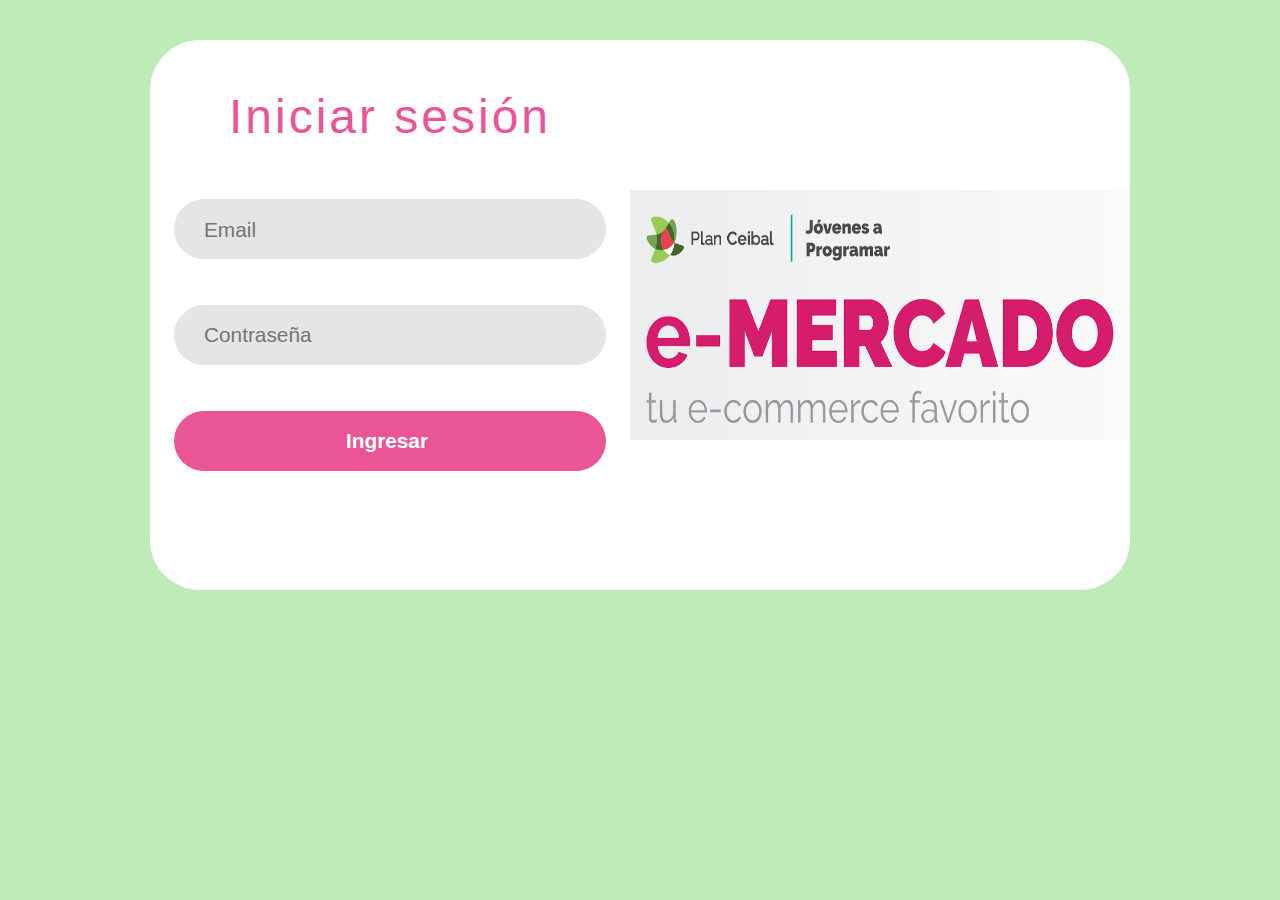
<file: index.html>
<!DOCTYPE html>
<!-- saved from url=(0049)https://getbootstrap.com/docs/4.3/examples/album/ -->
<html lang="en">

<head>
  <meta http-equiv="Content-Type" content="text/html; charset=UTF-8">
  <meta name="viewport" content="width=device-width, initial-scale=1, shrink-to-fit=no">
  <meta name="description" content="">
  <title>eMercado - Todo lo que busques está aquí</title>
  <script src="https://apis.google.com/js/platform.js" async defer></script>
  <meta name="google-signin-client_id"
    content="278112184448-ieeul0ucenuiql8f0tsbccmt6hgcsca6.apps.googleusercontent.com">

  <link rel="canonical" href="https://getbootstrap.com/docs/4.3/examples/album/">
  <link href="https://fonts.googleapis.com/css?family=Raleway:300,300i,400,400i,700,700i,900,900i" rel="stylesheet">

  <!-- Bootstrap core CSS -->
  <link href="css/bootstrap.min.css" rel="stylesheet">
  <link href="css/styles.css" rel="stylesheet">
  <link href="css/login.css" rel="stylesheet">
</head>

<body>
   <form action="home.html" id="formulario">
    <div id="pg">
      <div id="iniciar_sesion">
        <h1 >Iniciar sesión</h1>
        <div class="input">
          <input placeholder="Email" id="email" type="email" class='input_email' required>
        </div>

        <div class="input">
          <input placeholder="Contraseña" id="password" type="password" class='input_pass' required>
        </div>
        <input type="submit" value="Ingresar" id='input_submit' class='input_field'>
        <div class="g-signin2" data-onsuccess="onSignIn">
        </div>
      </div>
        <div id="imagen">
          <img src="img/login.png">
        </div>
    </div>
  </form>
  </div>
  </div>
  <script src="js/init.js"></script>
  <script src="js/login.js"></script>

</body>
</file>
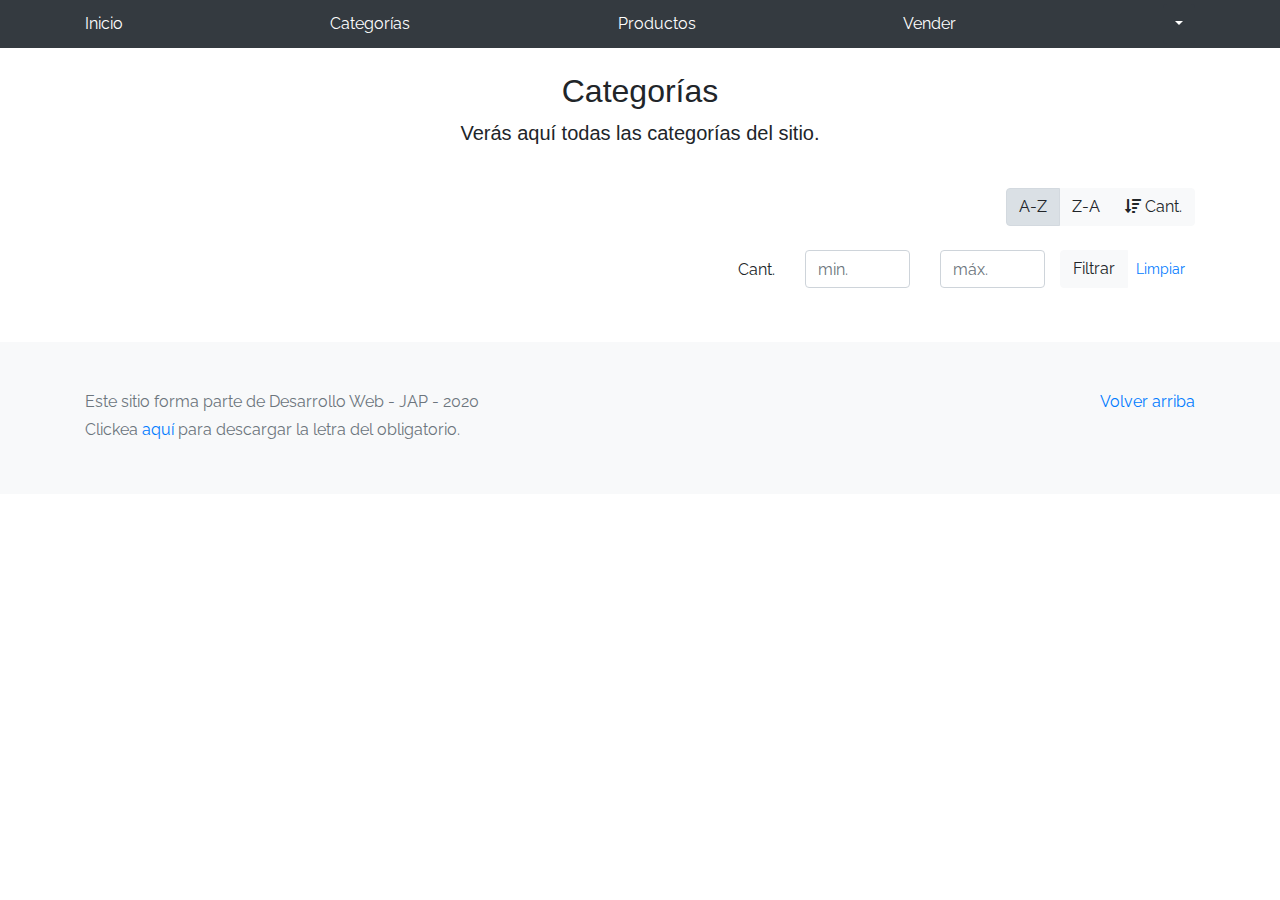
<file: categories.html>
<!DOCTYPE html>
<!-- saved from url=(0049)https://getbootstrap.com/docs/4.3/examples/album/ -->
<html lang="en">

<head>
  <meta http-equiv="Content-Type" content="text/html; charset=UTF-8">
  <meta name="viewport" content="width=device-width, initial-scale=1, shrink-to-fit=no">
  <meta name="description" content="">
  <title>eMercado - Todo lo que busques está aquí</title>

  <link rel="canonical" href="https://getbootstrap.com/docs/4.3/examples/album/">
  <link href="https://fonts.googleapis.com/css?family=Raleway:300,300i,400,400i,700,700i,900,900i" rel="stylesheet">
  <link href="css/font-awesome.min.css" rel="stylesheet">

  <link href="css/bootstrap.min.css" rel="stylesheet">
  <link href="css/styles.css" rel="stylesheet">
</head>

<body>
  <nav class="site-header sticky-top py-1 bg-dark">
    <div class="container d-flex flex-column flex-md-row justify-content-between">
      <a class="py-2 d-none d-md-inline-block" href="home.html">Inicio</a>
      <a class="py-2 d-none d-md-inline-block" href="categories.html">Categorías</a>
      <a class="py-2 d-none d-md-inline-block" href="products.html">Productos</a>
      <a class="py-2 d-none d-md-inline-block" href="sell.html">Vender</a>
      <div class="btn-group">
        <button type="button" class="btn btn-secondary dropdown-toggle" id="usernav" data-toggle="dropdown"
          aria-haspopup="true" aria-expanded="false"></button>
        <div class="dropdown-menu">
          <a class="dropdown-item" id="carrito" href="cart.html">Mi carrito</a>
          <a class="dropdown-item" id="perfil" href="my-profile.html">Mi perfil</a>
          <div class="dropdown-divider"></div>
          <a class="dropdown-item" id="close" href="index.html">Cerrar sesión</a>
        </div>
      </div>
    </div>

  </nav>
  <main role="main" class="pb-5">
    <div class="text-center p-4">
      <h2>Categorías</h2>
      <p class="lead">Verás aquí todas las categorías del sitio.</p>
    </div>
    <div class="container">
      <div class="row">
        <div class="col text-right">
          <div class="btn-group btn-group-toggle mb-4" data-toggle="buttons">
            <label class="btn btn-light active" id="sortAsc">
              <input type="radio" name="options" autocomplete="off" checked>A-Z
            </label>
            <label class="btn btn-light" id="sortDesc">
              <input type="radio" name="options" autocomplete="off">Z-A
            </label>
            <label class="btn btn-light" id="sortByCount">
              <input type="radio" name="options" autocomplete="off"><i class="fas fa-sort-amount-down mr-1"></i>Cant.
            </label>
          </div>
        </div>
      </div>
      <div class="row justify-content-end">
        <div class="col-md-6"></div>
        <div class="col-md-6 col-sm-12 mb-1 container">
          <div class="row container p-0 m-0">
            <div class="col">
              <p class="font-weight-normal text-right my-2">Cant.</p>
            </div>
            <div class="col">
              <input class="form-control" type="number" placeholder="min." id="rangeFilterCountMin">
            </div>
            <div class="col">
              <input class="form-control" type="number" placeholder="máx." id="rangeFilterCountMax">
            </div>
            <div class="col-3 p-0">
              <div class="btn-group" role="group">
                <button class="btn btn-light btn-block" id="rangeFilterCount">Filtrar</button>
                <button class="btn btn-link btn-sm" id="clearRangeFilter">Limpiar</button>
              </div>
            </div>
          </div>
        </div>
      </div>
      <div class="row">
        <div class="list-group" id="cat-list-container">
        </div>
      </div>
    </div>
  </main>
  <footer class="text-muted bg-light">
    <div class="container">
      <p class="float-right">
        <a href="#">Volver arriba</a>
      </p>
      <p>Este sitio forma parte de Desarrollo Web - JAP - 2020</p>
      <p>Clickea <a target="_blank" href="Letra.pdf">aquí</a> para descargar la letra del obligatorio.</p>
    </div>
  </footer>
  <div id="spinner-wrapper">
    <div class="lds-ring">
      <div></div>
      <div></div>
      <div></div>
      <div></div>
    </div>
  </div>
  <script src="js/jquery-3.4.1.min.js"></script>
  <script src="js/bootstrap.bundle.min.js"></script>
  <script src="js/init.js"></script>
  <script src="js/categories.js"></script>
  <script src="js/nav.js"></script>
</body>

</html>
</file>
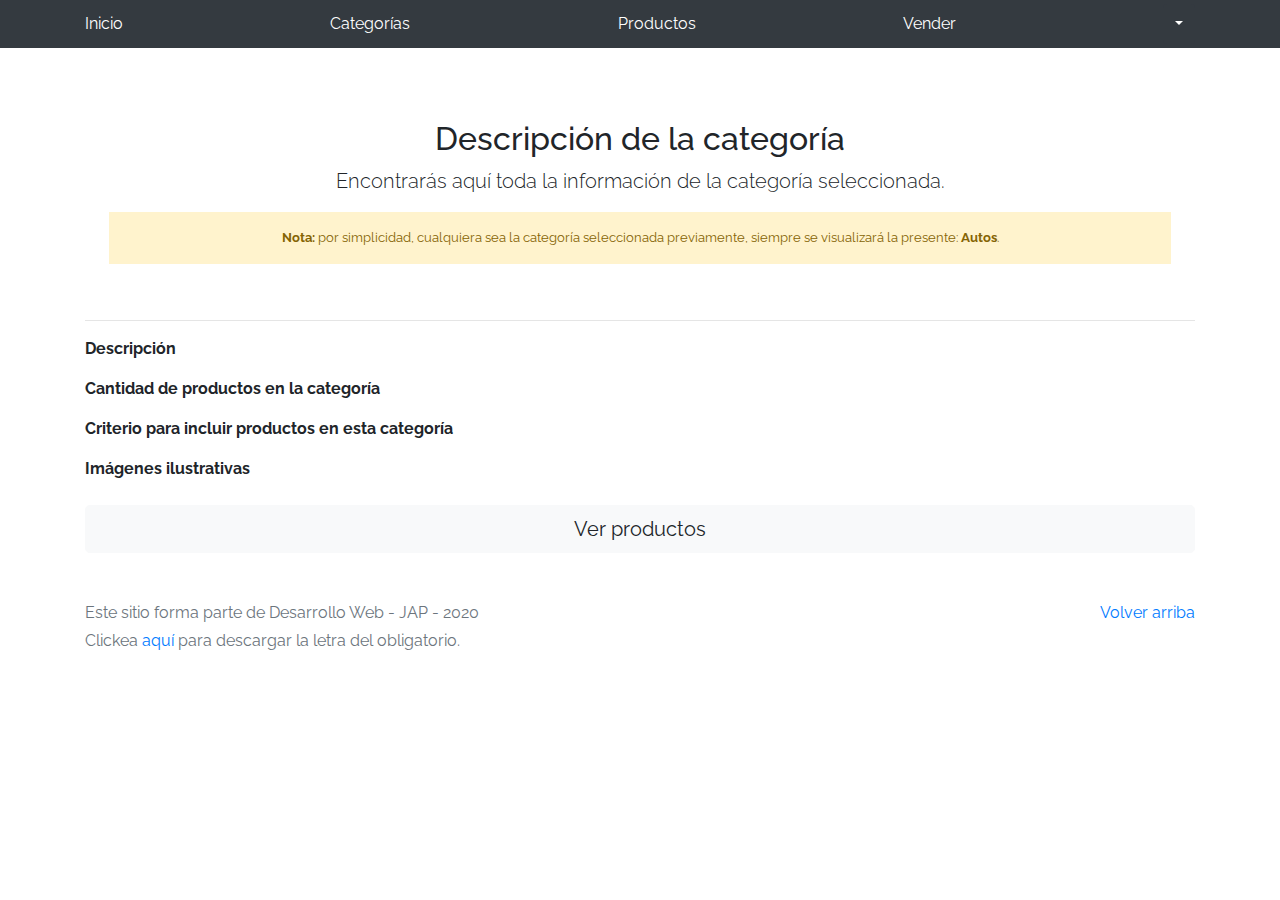
<file: category-info.html>
<!DOCTYPE html>
<!-- saved from url=(0049)https://getbootstrap.com/docs/4.3/examples/album/ -->
<html lang="en">

<head>
  <meta http-equiv="Content-Type" content="text/html; charset=UTF-8">
  <meta name="viewport" content="width=device-width, initial-scale=1, shrink-to-fit=no">
  <meta name="description" content="">
  <title>eMercado - Todo lo que busques está aquí</title>

  <link rel="canonical" href="https://getbootstrap.com/docs/4.3/examples/album/">
  <link href="https://fonts.googleapis.com/css?family=Raleway:300,300i,400,400i,700,700i,900,900i" rel="stylesheet">
  <!-- Bootstrap core CSS -->
  <link href="css/bootstrap.min.css" rel="stylesheet">
  <link href="css/styles.css" rel="stylesheet">
</head>

<body>
  <nav class="site-header sticky-top py-1 bg-dark">
    <div class="container d-flex flex-column flex-md-row justify-content-between">
      <a class="py-2 d-none d-md-inline-block" href="home.html">Inicio</a>
      <a class="py-2 d-none d-md-inline-block" href="categories.html">Categorías</a>
      <a class="py-2 d-none d-md-inline-block" href="products.html">Productos</a>
      <a class="py-2 d-none d-md-inline-block" href="sell.html">Vender</a>


      <div class="btn-group">
        <button type="button" class="btn btn-secondary dropdown-toggle" id="usernav" data-toggle="dropdown"
          aria-haspopup="true" aria-expanded="false"></button>
        <div class="dropdown-menu">
          <a class="dropdown-item" id="carrito" href="cart.html">Mi carrito</a>
          <a class="dropdown-item" id="perfil" href="my-profile.html">Mi perfil</a>
          <div class="dropdown-divider"></div>
          <a class="dropdown-item" id="close" href="index.html">Cerrar sesión</a>
        </div>
      </div>

    </div>

  </nav>
  <main role="main">
    <div class="container mt-5">
      <div class="text-center p-4">
        <h2>Descripción de la categoría</h2>
        <p class="lead">Encontrarás aquí toda la información de la categoría seleccionada.</p>
        <p class="small alert-warning py-3"><strong>Nota: </strong>por simplicidad, cualquiera sea la categoría
          seleccionada previamente, siempre se visualizará la presente: <strong>Autos</strong>.</p>
      </div>
      <h3 id="categoryName"></h3>
      <hr class="my-3">
      <dl>
        <dt>Descripción</dt>
        <dd>
          <p id="categoryDescription"></p>
        </dd>

        <dt>Cantidad de productos en la categoría</dt>
        <dd>
          <p id="productCount"></p>
        </dd>

        <dt>Criterio para incluir productos en esta categoría</dt>
        <dd>
          <p id="productCriteria"></p>
        </dd>

        <dt>Imágenes ilustrativas</dt>
        <dd>
          <div class="row text-center text-lg-left pt-2" id="productImagesGallery">
          </div>
        </dd>
      </dl>
      <a type="button" class="btn btn-light btn-lg btn-block" href="products.html">Ver productos</a>
    </div>
  </main>
  <footer class="text-muted">
    <div class="container">
      <p class="float-right">
        <a href="#">Volver arriba</a>
      </p>
      <p>Este sitio forma parte de Desarrollo Web - JAP - 2020</p>
      <p>Clickea <a target="_blank" href="Letra.pdf">aquí</a> para descargar la letra del obligatorio.</p>
    </div>
  </footer>
  <div id="spinner-wrapper">
    <div class="lds-ring">
      <div></div>
      <div></div>
      <div></div>
      <div></div>
    </div>
  </div>
  <script src="js/jquery-3.4.1.min.js"></script>
  <script src="js/bootstrap.bundle.min.js"></script>
  <script src="js/init.js"></script>
  <script src="js/category-info.js"></script>
  <script src="js/nav.js"></script>
</body>

</html>
</file>
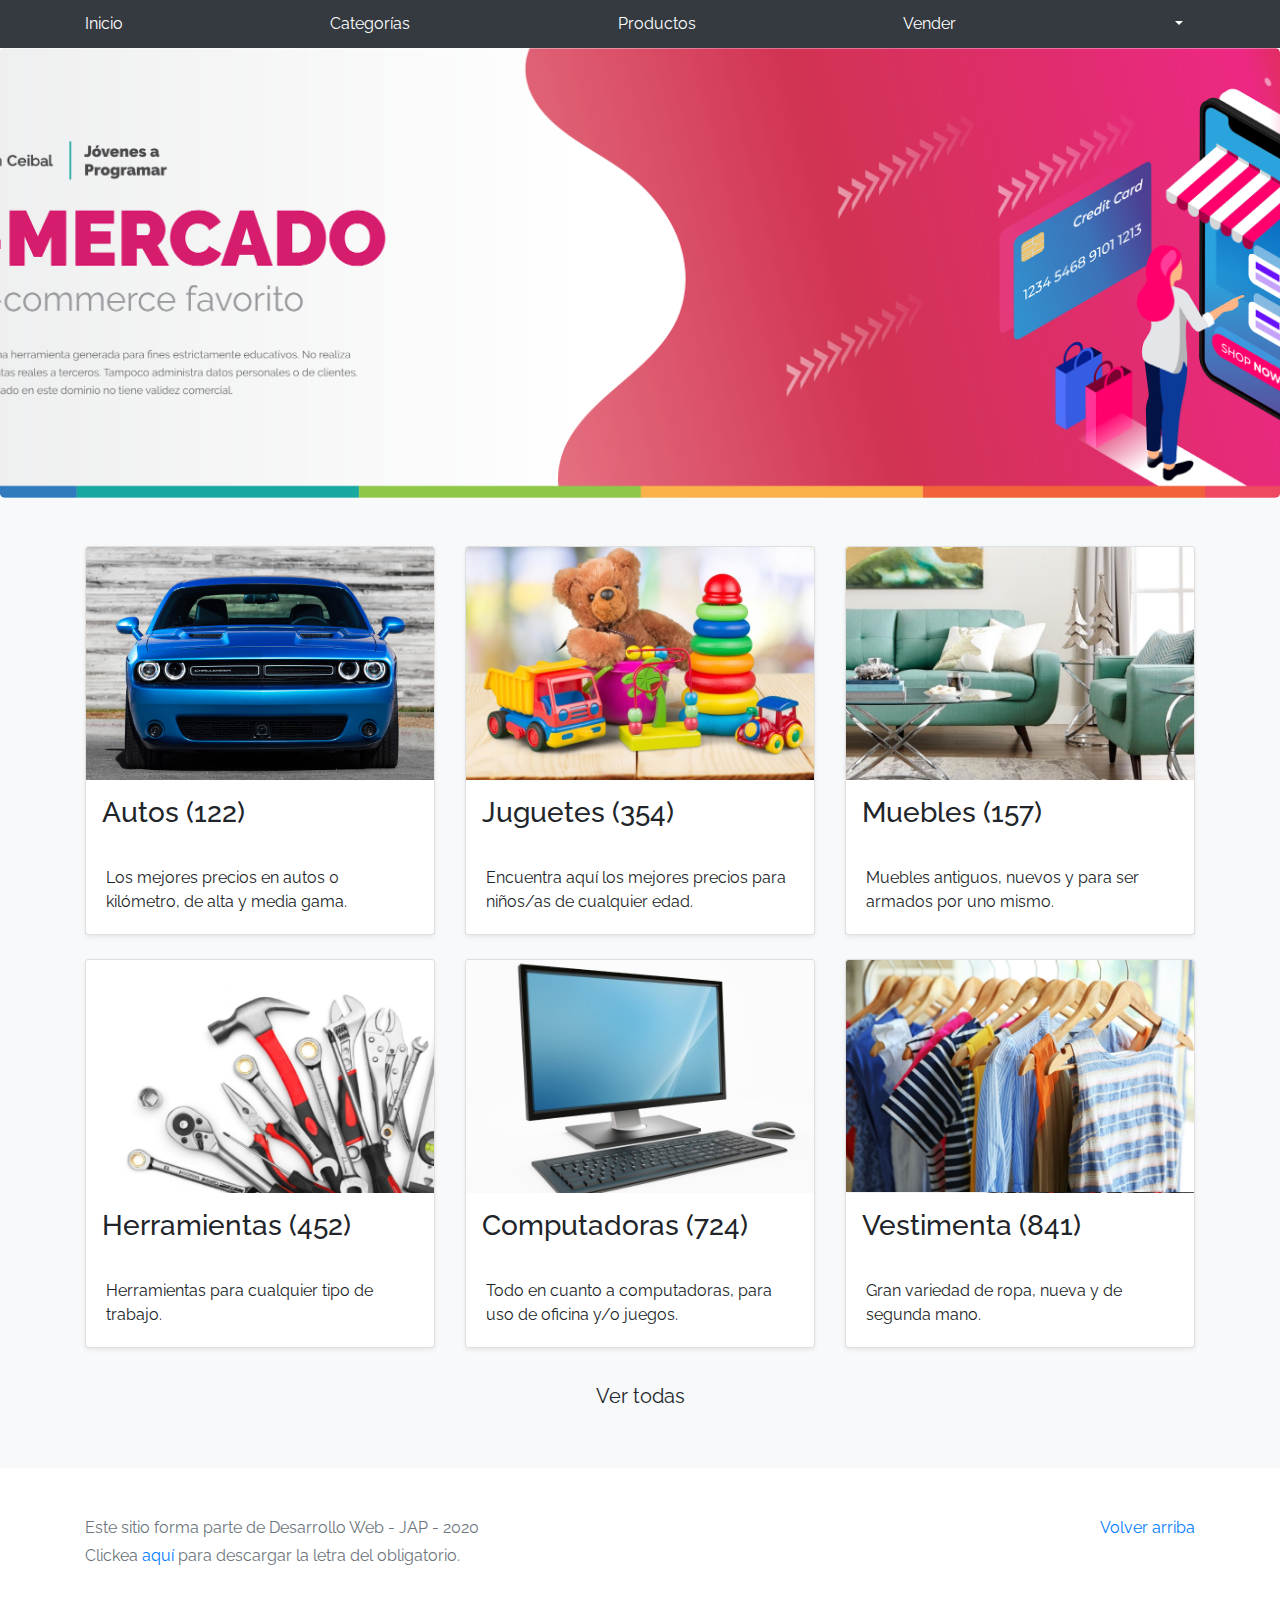
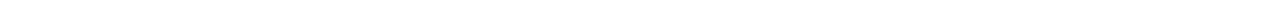
<file: home.html>
<!DOCTYPE html>
<!-- saved from url=(0049)https://getbootstrap.com/docs/4.3/examples/album/ -->
<html lang="en">

<head>
  <meta http-equiv="Content-Type" content="text/html; charset=UTF-8">
  <meta name="viewport" content="width=device-width, initial-scale=1, shrink-to-fit=no">
  <meta name="description" content="">
  <title>eMercado - Todo lo que busques está aquí</title>

  <link rel="canonical" href="https://getbootstrap.com/docs/4.3/examples/album/">
  <link href="https://fonts.googleapis.com/css?family=Raleway:300,300i,400,400i,700,700i,900,900i" rel="stylesheet">
  <link rel="stylesheet" href="https://cdnjs.cloudflare.com/ajax/libs/font-awesome/4.7.0/css/font-awesome.min.css">
  <!-- Bootstrap core CSS -->
  <link href="css/bootstrap.min.css" rel="stylesheet">
  <link href="css/styles.css" rel="stylesheet">
</head>


<body>
  <nav class="site-header sticky-top py-1 bg-dark">
    <div class="container d-flex flex-column flex-md-row justify-content-between">
      <a class="py-2 d-none d-md-inline-block" href="home.html">Inicio</a>
      <a class="py-2 d-none d-md-inline-block" href="categories.html">Categorías</a>
      <a class="py-2 d-none d-md-inline-block" href="products.html">Productos</a>
      <a class="py-2 d-none d-md-inline-block" href="sell.html">Vender</a>
      <div class="btn-group">
        <button type="button" class="btn btn-secondary dropdown-toggle" id="usernav" data-toggle="dropdown"
          aria-haspopup="true" aria-expanded="false"></button>
        <div class="dropdown-menu">
          <a class="dropdown-item" id="carrito" href="cart.html">Mi carrito</a>
          <a class="dropdown-item" id="perfil" href="my-profile.html">Mi perfil</a>
          <div class="dropdown-divider"></div>
          <a class="dropdown-item" id="close" href="index.html">Cerrar sesión</a>
        </div>
      </div>
    </div>
  </nav>



  <main role="main">
    <section class="jumbotron text-center">
      <div class="m-5">
        <h1></h1>
      </div>
    </section>
    <div class="album py-5 bg-light">
      <div class="container">
        <div class="row">
          <div class="col-md-4">
            <a href="categories.html" class="card mb-4 shadow-sm custom-card">
              <img class="bd-placeholder-img card-img-top" src="img/cat1.jpg">
              <h3 class="m-3">Autos (122)</h3>
              <div class="card-body">
                <p class="card-text">Los mejores precios en autos 0 kilómetro, de alta y media gama.</p>
              </div>
            </a>
          </div>
          <div class="col-md-4">
            <a href="categories.html" class="card mb-4 shadow-sm custom-card">
              <img class="bd-placeholder-img card-img-top" src="img/cat2.jpg">
              <h3 class="m-3">Juguetes (354)</h3>
              <div class="card-body">
                <p class="card-text">Encuentra aquí los mejores precios para niños/as de cualquier edad.</p>
              </div>
            </a>
          </div>
          <div class="col-md-4">
            <a href="categories.html" class="card mb-4 shadow-sm custom-card">
              <img class="bd-placeholder-img card-img-top" src="img/cat3.jpg">
              <h3 class="m-3">Muebles (157)</h3>
              <div class="card-body">
                <p class="card-text">Muebles antiguos, nuevos y para ser armados por uno mismo.</p>
              </div>
            </a>
          </div>
          <div class="col-md-4">
            <a href="categories.html" class="card mb-4 shadow-sm custom-card">
              <img class="bd-placeholder-img card-img-top" src="img/cat4.jpg">
              <h3 class="m-3">Herramientas (452)</h3>
              <div class="card-body">
                <p class="card-text">Herramientas para cualquier tipo de trabajo.</p>
              </div>
            </a>
          </div>
          <div class="col-md-4">
            <a href="categories.html" class="card mb-4 shadow-sm custom-card">
              <img class="bd-placeholder-img card-img-top" src="img/cat5.jpg">
              <h3 class="m-3">Computadoras (724)</h3>
              <div class="card-body">
                <p class="card-text">Todo en cuanto a computadoras, para uso de oficina y/o juegos.</p>
              </div>
            </a>
          </div>
          <div class="col-md-4">
            <a href="categories.html" class="card mb-4 shadow-sm custom-card">
              <img class="bd-placeholder-img card-img-top" src="img/cat6.jpg">
              <h3 class="m-3">Vestimenta (841)</h3>
              <div class="card-body">
                <p class="card-text">Gran variedad de ropa, nueva y de segunda mano.</p>
              </div>
            </a>
          </div>
        </div>
        <div class="row">
          <a type="button" class="btn btn-light btn-lg btn-block" href="categories.html">Ver todas</a>
        </div>
      </div>
    </div>
  </main>
  <footer class="text-muted">
    <div class="container">
      <p class="float-right">
        <a href="#">Volver arriba</a>
      </p>
      <p>Este sitio forma parte de Desarrollo Web - JAP - 2020</p>
      <p>Clickea <a target="_blank" href="Letra.pdf">aquí</a> para descargar la letra del obligatorio.</p>
    </div>
  </footer>
  <script src="js/nav.js"></script>
  <script src="js/jquery-3.4.1.min.js"></script>
  <script src="js/bootstrap.bundle.min.js"></script>
  <script src="js/init.js"></script>
</body>

</html>
</file>
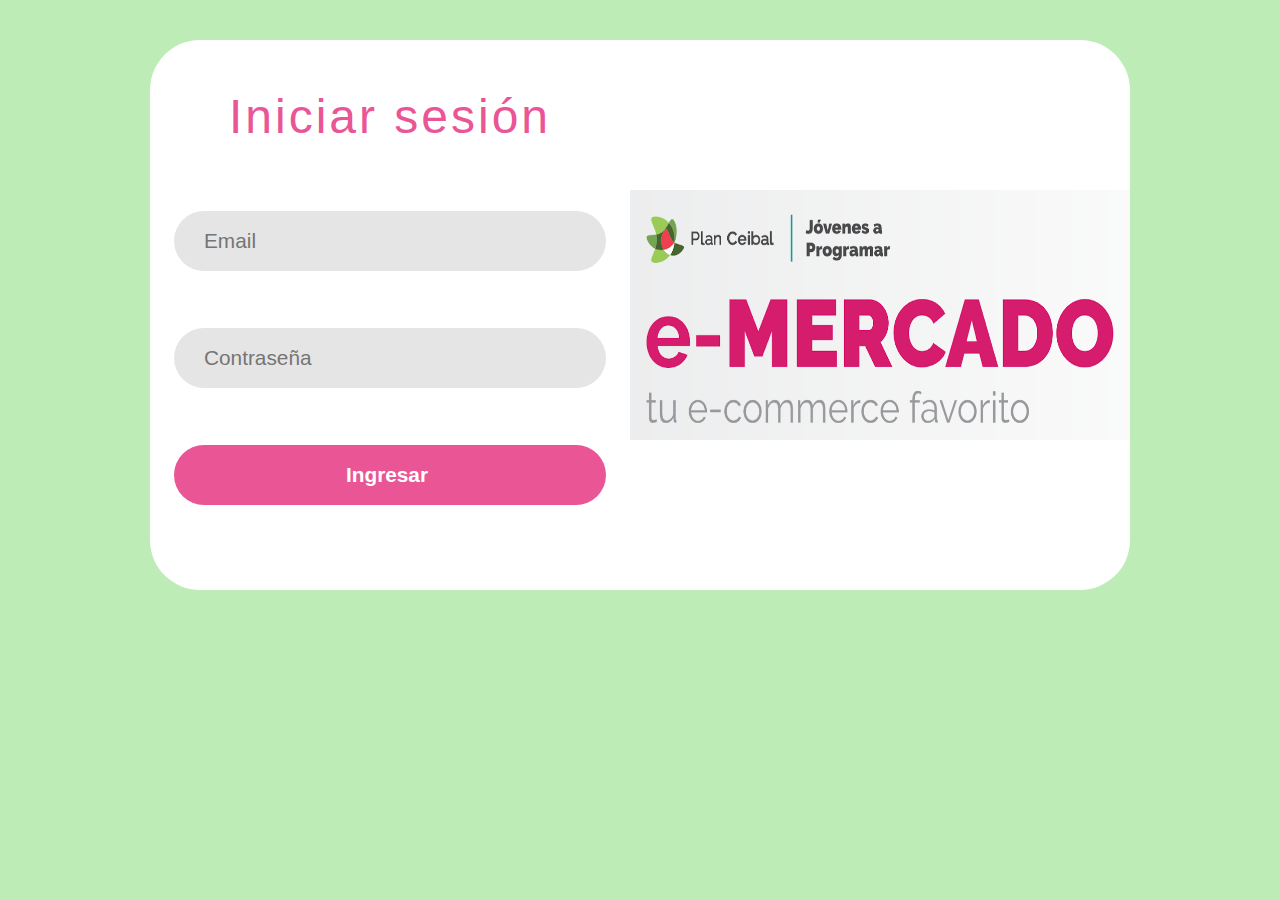
<file: login.html>
<!DOCTYPE html>
<!-- saved from url=(0049)https://getbootstrap.com/docs/4.3/examples/album/ -->
<html lang="en">

<head>
  <meta http-equiv="Content-Type" content="text/html; charset=UTF-8">
  <meta name="viewport" content="width=device-width, initial-scale=1, shrink-to-fit=no">
  <meta name="description" content="">
  <title>eMercado - Todo lo que busques está aquí</title>

  <link rel="canonical" href="https://getbootstrap.com/docs/4.3/examples/album/">
  <link href="https://fonts.googleapis.com/css?family=Raleway:300,300i,400,400i,700,700i,900,900i" rel="stylesheet">
  
  <!-- Bootstrap core CSS -->
  <link href="css/bootstrap.min.css" rel="stylesheet">
  <link href="css/styles.css" rel="stylesheet">
  <link href="css/login.css" rel="stylesheet">
</head>

<body>
  <form action="home.html" id="formulario">
  <div id="pg">
    <div id="iniciar_sesion">
     <h1>Iniciar sesión</h1>
    <div class="input">
       <input placeholder="Email" id="email" type="email" class='input_email' required>
    </div>

    <div class="input">
      <input placeholder="Contraseña" id="password" type="password" class='input_pass' required>
    </div> 
       <input type="submit" value="Ingresar" id='input_submit' class='input_field'>

      </form>
  </div>
  <div id="imagen">
    <img src="img/login.png">
  </div>
</div>
<script src="js/init.js"></script>
<script src="js/login.js"></script>
  
</body>
</html>
</file>
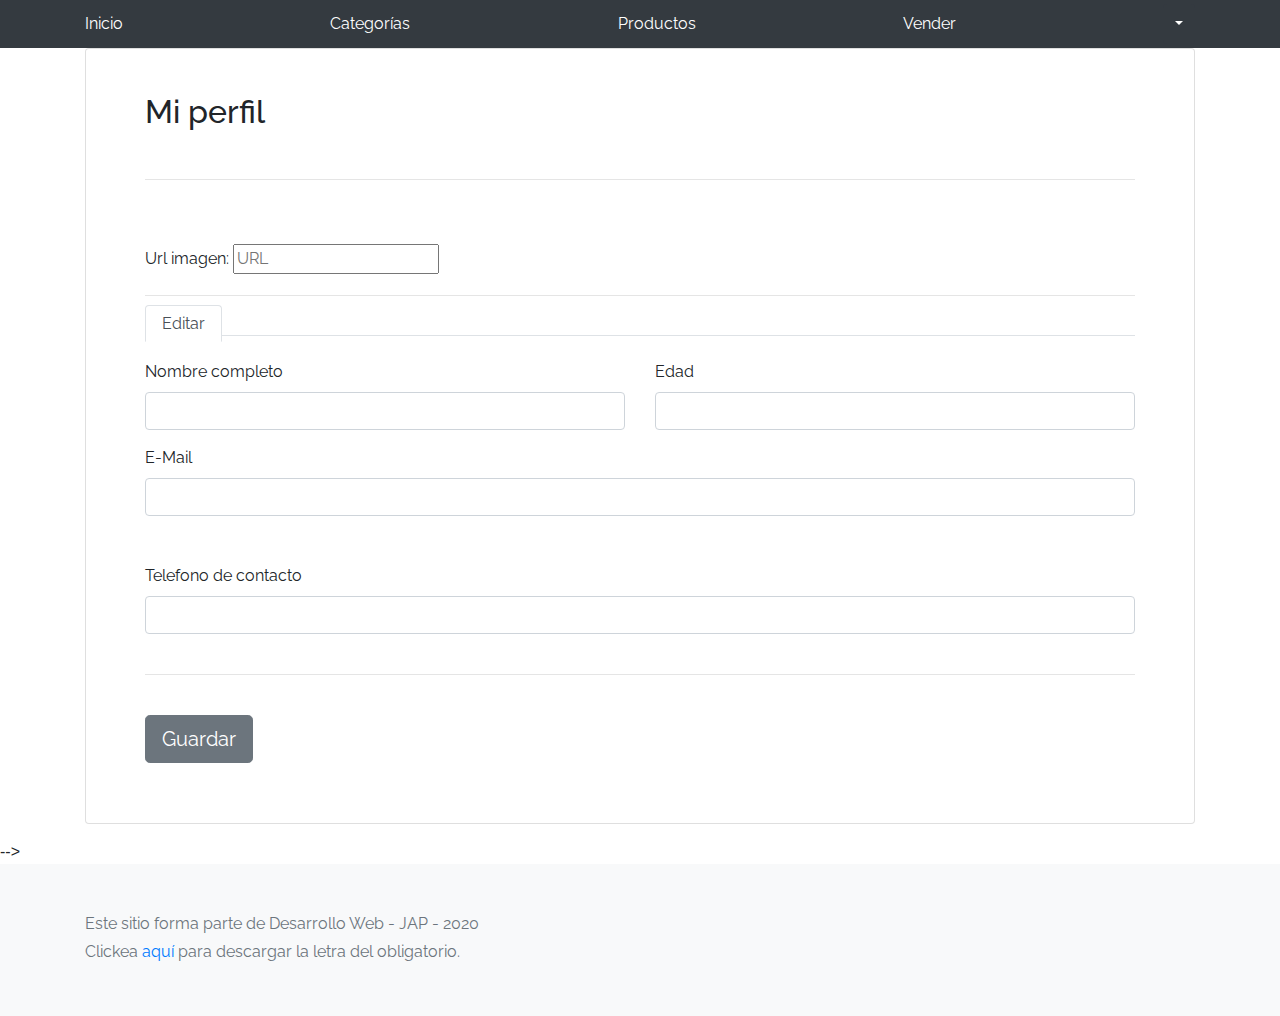
<file: my-profile.html>
<!DOCTYPE html>
<!-- saved from url=(0049)https://getbootstrap.com/docs/4.3/examples/album/ -->
<html lang="en">

<head>
  <meta http-equiv="Content-Type" content="text/html; charset=UTF-8">

  <meta name="viewport" content="width=device-width, initial-scale=1, shrink-to-fit=no">
  <meta name="description" content="">
  <title>eMercado - Todo lo que busques está aquí</title>

  <link rel="canonical" href="https://getbootstrap.com/docs/4.3/examples/album/">
  <link href="https://fonts.googleapis.com/css?family=Raleway:300,300i,400,400i,700,700i,900,900i" rel="stylesheet">
  <style>
    .bd-placeholder-img {
      font-size: 1.125rem;
      text-anchor: middle;
      -webkit-user-select: none;
      -moz-user-select: none;
      -ms-user-select: none;
      user-select: none;
    }

    @media (min-width: 768px) {
      .bd-placeholder-img-lg {
        font-size: 3.5rem;
      }


    }
  </style>
  <link href="css/bootstrap.min.css" rel="stylesheet">
  <link href="css/styles.css" rel="stylesheet">
  <link href="css/dropzone.css" rel="stylesheet">
</head>

<body>
  <nav class="site-header sticky-top py-1 bg-dark">
    <div class="container d-flex flex-column flex-md-row justify-content-between">
      <a class="py-2 d-none d-md-inline-block" href="home.html">Inicio</a>
      <a class="py-2 d-none d-md-inline-block" href="categories.html">Categorías</a>
      <a class="py-2 d-none d-md-inline-block" href="products.html">Productos</a>
      <a class="py-2 d-none d-md-inline-block" href="sell.html">Vender</a>


      <div class="btn-group">
        <button type="button" class="btn btn-secondary dropdown-toggle" id="usernav" data-toggle="dropdown"
          aria-haspopup="true" aria-expanded="false"></button>
        <div class="dropdown-menu">
          <a class="dropdown-item" id="carrito" href="cart.html">Mi carrito</a>
          <a class="dropdown-item" id="perfil" href="my-profile.html">Mi perfil</a>
          <div class="dropdown-divider"></div>
          <a class="dropdown-item" id="close" href="index.html">Cerrar sesión</a>
        </div>
      </div>
    </div>
  </nav>

  <div class="container">
    <div class="row flex-lg-nowrap">
      <div class="col">
        <div class="row">
          <div class="col mb-3">
            <div class="card">
              <div class="card-body">
                <div class="container" id="userData">
                  <div class="p-4">
                    <h2>Mi perfil</h2>
                    <br>
                    <hr>
                      <div>
                        <img id="imagen"  width="300px" alt="">
                        <br>
                        <br>
                      </div>
                    <div>
                      <div>
                        <div>
                          <label for="urlImg">Url imagen:</label>
                          <input type="text" id="imgUrl" placeholder="URL" value="">
                        </div>
                      </div>
                      <hr>
                      <ul class="nav nav-tabs">
                        <li class="nav-item"><a href="" class="active nav-link"><i class="fa fa-pencil"
                              aria-hidden="true"></i>
                            Editar</a></li>
                      </ul>
                      </br>
                      <div class="row">
                        <div class="col">
                          <div class="form-group">
                            <label for="nombre">Nombre completo</label>
                            <input type="text" class="form-control" id="nombre" value="">
                          </div>
                        </div>
                        <div class="col">
                          <div class="form-group">
                            <label for="numero">Edad</label>
                            <input type="text"  class="form-control" id="numero"  value="">

                          </div>
                        </div>
                      </div>
                      <div class="row">
                        <div class="col">
                          <label for="email">E-Mail</label>
                          <input type="email" class="form-control" id="email"  value="" size="4">
                        </div>
                      </div>
                      <br>
                      <br>
                      <div class="row">
                        <div class="col">
                              <label for="telefono">Telefono de contacto</label>
                              <input type="text" class="form-control" id="telefono" value="" >
                        </div>
                      </div><br>
                      <hr><br>
                      <button class="btn btn-secondary btn-lg ,float-right" id="guardar">Guardar</button>
                      <p id="guardado"></p>
                      </div>
                  </div>
                </div>
              </div>
            </div>
          </div>
        </div>
      </div>
    </div>
  </div>-->



 




  <footer class="text-muted bg-light">
    <div class="container">
      <p>Este sitio forma parte de Desarrollo Web - JAP - 2020</p>
      <p>Clickea <a target="_blank" href="Letra.pdf">aquí</a> para descargar la letra del obligatorio.</p>
    </div>
  </footer>
  <div class="alert fade alert-success" role="alert" id="alertResult">
    <span id="resultSpan"></span>
    <button type="button" class="close" data-dismiss="alert" aria-label="Close">
      <span aria-hidden="true">&times;</span>
    </button>
  </div>
  <div id="spinner-wrapper">
    <div class="lds-ring">
      <div></div>
      <div></div>
      <div></div>
      <div></div>
    </div>
  </div>
  <script src="js/jquery-3.4.1.min.js"></script>
  <script src="js/bootstrap.bundle.min.js"></script>
  <script src="js/dropzone.js"></script>
  <script src="js/init.js"></script>
  <script src="js/my-profile.js"></script>
</body>

</html>
</file>
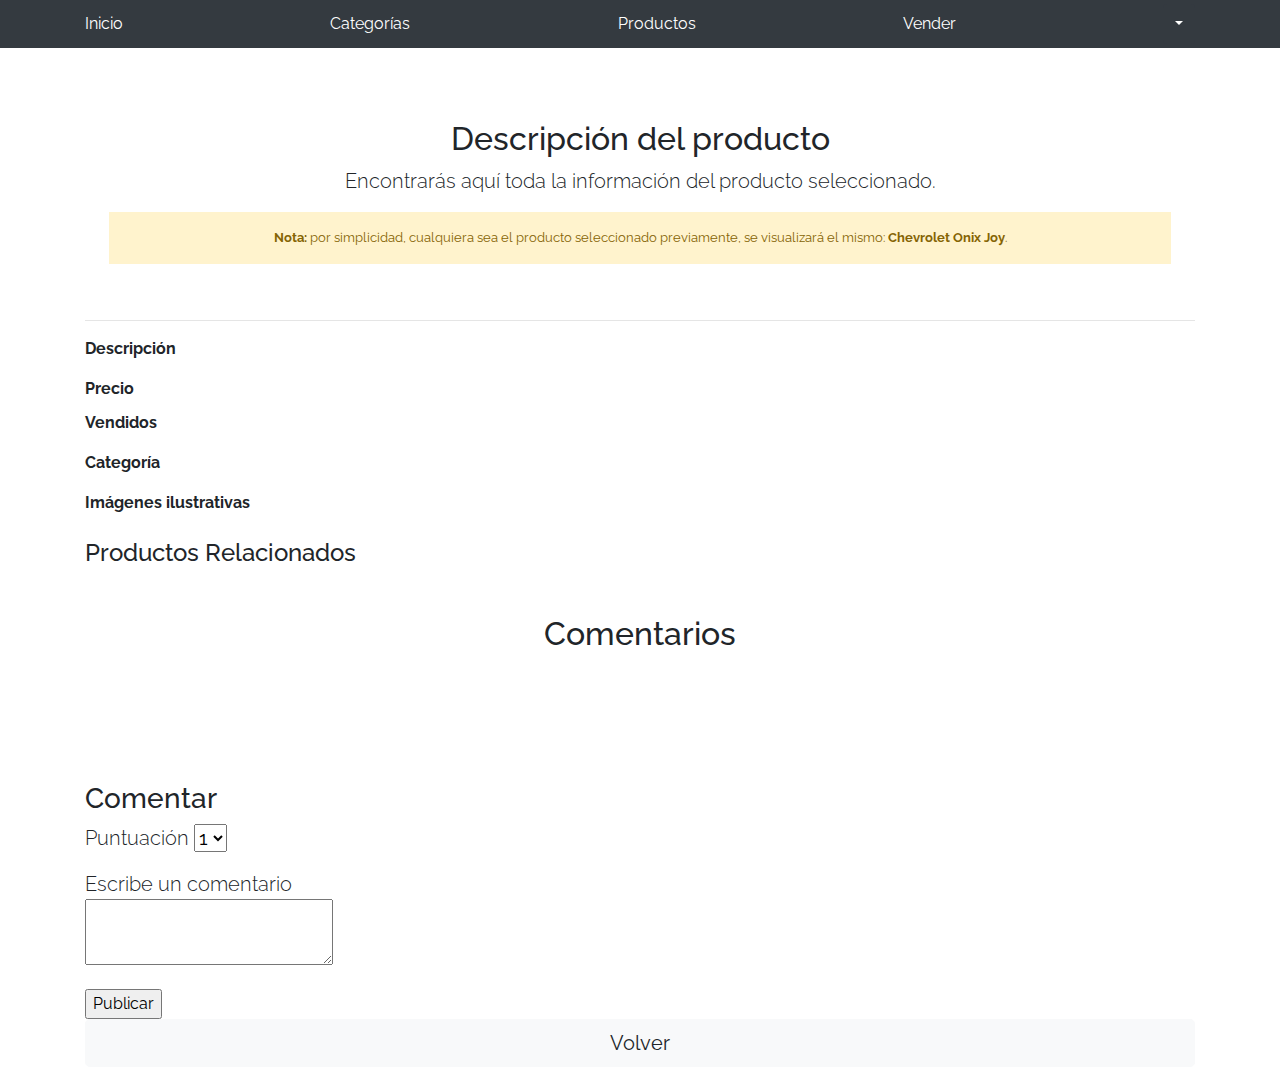
<file: product-info.html>
<!DOCTYPE html>
<!-- saved from url=(0049)https://getbootstrap.com/docs/4.3/examples/album/ -->
<html lang="en">

<head>
  <meta http-equiv="Content-Type" content="text/html; charset=UTF-8">
  <meta name="viewport" content="width=device-width, initial-scale=1, shrink-to-fit=no">
  <meta name="description" content="">
  <title>eMercado - Todo lo que busques está aquí</title>

  <link rel="canonical" href="https://getbootstrap.com/docs/4.3/examples/album/">
  <link href="https://fonts.googleapis.com/css?family=Raleway:300,300i,400,400i,700,700i,900,900i" rel="stylesheet">
  <link href="css/font-awesome.min.css" rel="stylesheet">
  <link href="css/bootstrap.min.css" rel="stylesheet">
  <link href="css/styles.css" rel="stylesheet">
  <link href="css/styles.css" rel="stylesheet">




</head>

<body>
  <nav class="site-header sticky-top py-1 bg-dark">
    <div class="container d-flex flex-column flex-md-row justify-content-between">
      <a class="py-2 d-none d-md-inline-block" href="home.html">Inicio</a>
      <a class="py-2 d-none d-md-inline-block" href="categories.html">Categorías</a>
      <a class="py-2 d-none d-md-inline-block" href="products.html">Productos</a>
      <a class="py-2 d-none d-md-inline-block" href="sell.html">Vender</a>
      <div class="btn-group">
        <button type="button" class="btn btn-secondary dropdown-toggle" id="usernav" data-toggle="dropdown"
          aria-haspopup="true" aria-expanded="false"></button>
        <div class="dropdown-menu">
          <a class="dropdown-item" id="carrito" href="cart.html">Mi carrito</a>
          <a class="dropdown-item" id="perfil" href="my-profile.html">Mi perfil</a>
          <div class="dropdown-divider"></div>
          <a class="dropdown-item" id="close" href="index.html">Cerrar sesión</a>
        </div>
      </div>
    </div>
  </nav>


  <div class="collapse navbar-collapse" id="navbarSupportedContent">
    <ul class="navbar-nav mr-auto mt-2 mt-lg-0">
      <li class="nav-item">
        <a class="nav-link" href="portada.html">Inicio</a>
      </li>
      <li class="nav-item">
        <a class="nav-link" href="categories.html">Categorías</a>
      </li>
      <li class="nav-item">
        <a class="nav-link" href="products.html">Productos</a>
      </li>
      <li class="nav-item">
        <a class="nav-link" href="sell.html">Vender</a>
      </li>
      <li class="nav-item">
        <div class="dropdown">
          <button class="btn btn-secondary dropdown-toggle" type="button" id="usuario" data-toggle="dropdown"
            aria-haspopup="true" aria-expanded="false">
          </button>
          <div class="dropdown-menu" aria-labelledby="dropdownMenuButton">
            <a class="dropdown-item" href="cart.html">Mi carrito</a>
            <a class="dropdown-item" href="index.html" id="cerrar">Cerrar sesión</a>
          </div>
        </div>
      </li>
    </ul>
  </div>
  </div>
  </nav>


  <main role="main">
    <div class="container mt-5">
      <div class="text-center p-4">
        <h2>Descripción del producto</h2>
        <p class="lead">Encontrarás aquí toda la información del producto seleccionado.</p>
        <p class="small alert-warning py-3"><strong>Nota: </strong>por simplicidad, cualquiera sea el producto
          seleccionado previamente, se visualizará el mismo: <strong>Chevrolet Onix Joy</strong>.</p>
      </div>
      <h3 id="productName" style="text-align:center;"></h3>
      <hr class="my-3">
      <dl>
        <dt>Descripción</dt>
        <dd>
          <p id="productDescription"></p>
        </dd>

        <dt>Precio</dt>
        <dd>
          <table>
            <tr>
              <td id="productCurrency"></td>
              <td id="productCost"></td>
            </tr>
          </table>
        </dd>

        <dt>Vendidos</dt>
        <dd>
          <p id="productSoldCount"></p>
        </dd>

        <dt>Categoría</dt>
        <dd>
          <p id="productCategory"></p>
        </dd>

        <dt>Imágenes ilustrativas</dt>
        <dd>
          <div class="row text-center text-lg-left pt-2" id="productImagesGallery">             
          </div>
        </dd>
      </dl>

      <h4>Productos Relacionados</h4>
      <dd> 
        <div class="row text-center text-lg-left pt-2" id="productsRelated">
        </div>
      </dd>
      </dl>



      <div class="text-center p-4">
        <h2>Comentarios</h2>
      </div>
      <div class="container mt-5" id="comments-container">
      </div>
      <br>
      <br>


      <div>
        <form>
          <h3>Comentar</h3>
          <p class="lead"> Puntuación <select id="puntaje">
              <option>1</option>
              <option>2</option>
              <option>3</option>
              <option>4</option>
              <option>5</option>
            </select> </p>
          <p class="lead"> Escribe un comentario <br> <textarea id="comentarion"></textarea> </p>
          <input type="button" value="Publicar" onclick="comentar()">

        </form>
      </div>

      <a type="button" class="btn btn-light btn-lg btn-block" href="products.html">Volver</a>



      <div id="spinner-wrapper">
        <div class="lds-ring">
          <div></div>
          <div></div>
          <div></div>
          <div></div>
        </div>
      </div>
      <script src="js/jquery-3.4.1.min.js"></script>
      <script src="js/bootstrap.bundle.min.js"></script>
      <script src="js/init.js"></script>
      <script src="js/product-info.js"></script>
      <script src="js/nav.js"></script>
      <script src="js/comentarios.js"></script>
</body>

</html>
</file>
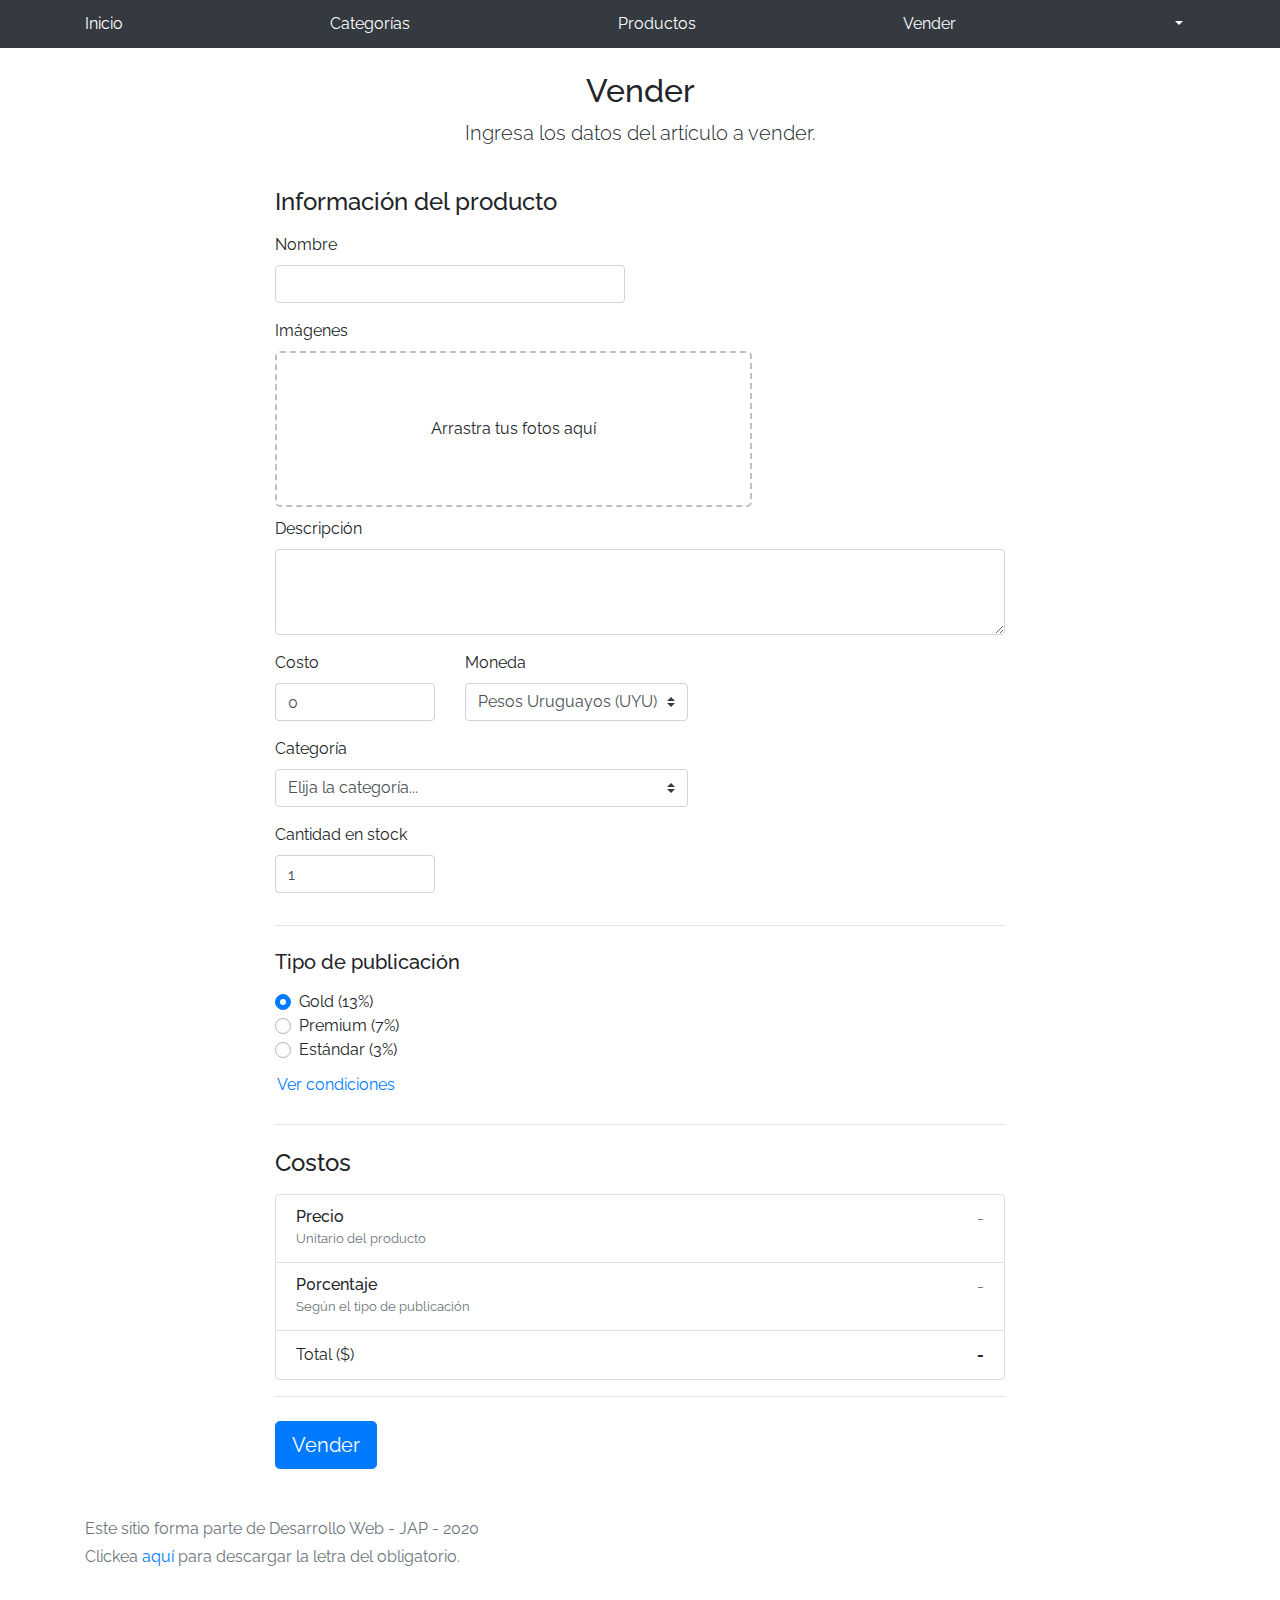
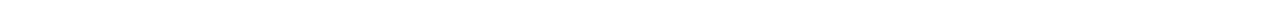
<file: sell.html>
<!DOCTYPE html>
<!-- saved from url=(0049)https://getbootstrap.com/docs/4.3/examples/album/ -->
<html lang="en">

<head>
  <meta http-equiv="Content-Type" content="text/html; charset=UTF-8">

  <meta name="viewport" content="width=device-width, initial-scale=1, shrink-to-fit=no">
  <meta name="description" content="">
  <title>eMercado - Todo lo que busques está aquí</title>

  <link rel="canonical" href="https://getbootstrap.com/docs/4.3/examples/album/">
  <link href="https://fonts.googleapis.com/css?family=Raleway:300,300i,400,400i,700,700i,900,900i" rel="stylesheet">

  <style>
    .bd-placeholder-img {
      font-size: 1.125rem;
      text-anchor: middle;
      -webkit-user-select: none;
      -moz-user-select: none;
      -ms-user-select: none;
      user-select: none;
    }

    @media (min-width: 768px) {
      .bd-placeholder-img-lg {
        font-size: 3.5rem;
      }
    }
  </style>
  <link href="css/bootstrap.min.css" rel="stylesheet">
  <link href="css/styles.css" rel="stylesheet">
  <link href="css/dropzone.css" rel="stylesheet">
</head>

<body>
  <nav class="site-header sticky-top py-1 bg-dark">
    <div class="container d-flex flex-column flex-md-row justify-content-between">
      <a class="py-2 d-none d-md-inline-block" href="home.html">Inicio</a>
      <a class="py-2 d-none d-md-inline-block" href="categories.html">Categorías</a>
      <a class="py-2 d-none d-md-inline-block" href="products.html">Productos</a>
      <a class="py-2 d-none d-md-inline-block" href="sell.html">Vender</a>
      <div class="btn-group">
        <button type="button" class="btn btn-secondary dropdown-toggle" id="usernav" data-toggle="dropdown"
          aria-haspopup="true" aria-expanded="false"></button>
        <div class="dropdown-menu">
          <a class="dropdown-item" id="carrito" href="cart.html">Mi carrito</a>
          <a class="dropdown-item" id="perfil" href="my-profile.html">Mi perfil</a>
          <div class="dropdown-divider"></div>
          <a class="dropdown-item" id="close" href="index.html">Cerrar sesión</a>
        </div>
      </div>
    </div>
  </nav>
  <div class="container">
    <div class="text-center p-4">
      <h2>Vender</h2>
      <p class="lead">Ingresa los datos del artículo a vender.</p>
    </div>
    <div class="row justify-content-md-center">
      <div class="col-md-8 order-md-1">
        <h4 class="mb-3">Información del producto</h4>
        <form class="needs-validation" id="sell-info">
          <div class="row">
            <div class="col-md-6 mb-3">
              <label for="productName">Nombre</label>
              <input type="text" class="form-control" id="productName" placeholder="" value="">
              <div class="invalid-feedback">
                Ingresa un nombre
              </div>
            </div>
          </div>
          <div class="row">
            <div class="col-md-8 order-md-1">
              <label for="zip">Imágenes</label>
              <div class="needsclick dz-clickable" id="file-upload">
                <div class="dz-message needsclick">
                  Arrastra tus fotos aquí<br>
                </div>
              </div>
            </div>
          </div>
          <div class="row">
            <div class="col-md-12 mb-3">
              <label for="productDescription">Descripción</label>
              <textarea class="form-control" id="productDescription" rows="3"></textarea>
            </div>
          </div>
          <div class="row">
            <div class="col-md-3 mb-3">
              <label for="zip">Costo</label>
              <input type="number" class="form-control" id="productCostInput" placeholder="" required="" value="0"
                min="0">
              <div class="invalid-feedback">
                El costo debe ser mayor que 0.
              </div>
            </div>
            <div class="col-md-4 mb-3">
              <label for="state">Moneda</label>
              <select class="custom-select d-block w-100" id="productCurrency" required="">
                <option selected>Pesos Uruguayos (UYU)</option>
                <option>Dólares (USD)</option>
              </select>
              <div class="invalid-feedback">
                Ingresa una categoría válida.
              </div>
            </div>
          </div>
          <div class="row">
            <div class="col-md-7 mb-3">
              <label for="state">Categoría</label>
              <select class="custom-select d-block w-100" id="productCategory">
                <option value="">Elija la categoría...</option>
                <option>Autos</option>
                <option>Juguetes</option>
                <option>Muebles</option>
                <option>Herramientas</option>
                <option>Computadoras</option>
                <option>Vestimenta</option>
              </select>
              <div class="invalid-feedback">
                Por favor ingresa una categoría válida.
              </div>
            </div>
          </div>
          <div class="row">
            <div class="col-md-3 mb-3">
              <label for="productCountInput">Cantidad en stock</label>
              <input type="number" class="form-control" id="productCountInput" placeholder="" required="" value="1"
                min="0">
              <div class="invalid-feedback">
                La cantidad es requerida.
              </div>
            </div>
          </div>
          <hr class="mb-4">
          <h5 class="mb-3">Tipo de publicación</h5>
          <div class="d-block my-3">
            <div class="custom-control custom-radio">
              <input id="goldradio" name="publicationType" type="radio" class="custom-control-input" checked=""
                required="">
              <label class="custom-control-label" for="goldradio">Gold (13%)</label>
            </div>
            <div class="custom-control custom-radio">
              <input id="premiumradio" name="publicationType" type="radio" class="custom-control-input" required="">
              <label class="custom-control-label" for="premiumradio">Premium (7%)</label>
            </div>
            <div class="custom-control custom-radio">
              <input id="standardradio" name="publicationType" type="radio" class="custom-control-input" required="">
              <label class="custom-control-label" for="standardradio">Estándar (3%)</label>
            </div>
            <div class="row">
              <button type="button" class="m-1 btn btn-link" data-toggle="modal" data-target="#contidionsModal">Ver
                condiciones</button>
            </div>
          </div>
          <hr class="mb-4">
          <h4 class="mb-3">Costos</h4>
          <ul class="list-group mb-3">
            <li class="list-group-item d-flex justify-content-between lh-condensed">
              <div>
                <h6 class="my-0">Precio</h6>
                <small class="text-muted">Unitario del producto</small>
              </div>
              <span class="text-muted" id="productCostText">-</span>
            </li>
            <li class="list-group-item d-flex justify-content-between lh-condensed">
              <div>
                <h6 class="my-0">P0rcentaje</h6>
                <small class="text-muted">Según el tipo de publicación</small>
              </div>
              <span class="text-muted" id="comissionText">-</span>
            </li>
            <li class="list-group-item d-flex justify-content-between">
              <span>Total ($)</span>
              <strong id="totalCostText">-</strong>
            </li>
          </ul>
          <hr class="mb-4">
          <button class="btn btn-primary btn-lg" type="submit">Vender</button>
        </form>
      </div>
    </div>
  </div>
  <footer class="text-muted">
    <div class="container">
      <p>Este sitio forma parte de Desarrollo Web - JAP - 2020</p>
      <p>Clickea <a target="_blank" href="Letra.pdf">aquí</a> para descargar la letra del obligatorio.</p>
    </div>
  </footer>
  <div class="alert fade" role="alert" id="alertResult">
    <span id="resultSpan"></span>
    <button type="button" class="close" data-dismiss="alert" aria-label="Close">
      <span aria-hidden="true">&times;</span>
    </button>
  </div>

  <div class="modal fade" tabindex="-1" role="dialog" id="contidionsModal">
    <div class="modal-dialog" role="document">
      <div class="modal-content">
        <div class="modal-header">
          <h5 class="modal-title">Condiciones de publicación</h5>
          <button type="button" class="close" data-dismiss="modal" aria-label="Close">
            <span aria-hidden="true">&times;</span>
          </button>
        </div>
        <div class="modal-body">
          <div class="container">
            <div class="row">
              <h5 class="text-warning">Gold (13%)</h5>
              <p class="muted text-justify">Tu producto se verá de forma promocionada en portada, además de las
                condiciones de Premium y Estándar.</p>
            </div>
            <hr>
            <div class="row">
              <h5 class="text-primary">Stándar (7%)</h5>
              <p class="muted text-justify">Se mostrará el producto en los primeros lugares de resultados de búsqueda,
                así cómo cuando se ingrese a la categoría que pertenezca.</p>
            </div>
            <hr>
            <div class="row">
              <h5 class="text-secondary">Estándar (3%)</h5>
              <p class="muted text-justify">El producto se listará en la categoría correspondiente, así como en los
                resultados de búsquedas que coincidan con las palabras claves en el nombre.</p>
            </div>
          </div>
        </div>
        <div class="modal-footer">
          <button type="button" class="btn btn-primary" data-dismiss="modal">Cerrar</button>
        </div>
      </div>
    </div>
  </div>
  <div id="spinner-wrapper">
    <div class="lds-ring">
      <div></div>
      <div></div>
      <div></div>
      <div></div>
    </div>
  </div>
  <script src="js/jquery-3.4.1.min.js"></script>
  <script src="js/bootstrap.bundle.min.js"></script>
  <script src="js/dropzone.js"></script>
  <script src="js/init.js"></script>
  <script src="js/sell.js"></script>
  <script src="js/nav.js"></script>
</body>

</html>
</file>
<file: css/styles.css>
.jumbotron, .card-body, .container, .site-header{
    font-family: 'Raleway', serif !important;
}

.jumbotron .display-4{
    font-weight: bold;
}

.jumbotron {
  height: 50vh;
  padding: 5em inherit;
  margin-bottom: 0;
  background-color: #53C0FB;
  background: url('../img/cover_back.png');
  background-size: cover;
  background-position: center;
  background-repeat: no-repeat;
  color: black;
  font-weight: bold;
}

@media (min-width: 768px) {
  .jumbotron {
    padding-top: 6rem;
    padding-bottom: 6rem;
  }
}

.jumbotron p:last-child {
  margin-bottom: 0;
}

.jumbotron-heading {
  font-weight: 300;
}

.jumbotron .container {
  max-width: 40rem;
  background-color: rgba(255, 255, 255, 0.5);
  border-radius: 10px;
  text-shadow: 1px 1px 2px grey;
}

.jumbotron .lead{
  font-size: 38px;
}

footer {
  padding-top: 3rem;
  padding-bottom: 3rem;
}

footer p {
  margin-bottom: .25rem;
}

.site-header a {
  color: white;
  transition: ease-in-out color .15s;
}

.light-text {
  color: white;
}

.site-header .dropdown-menu a {
  color: black;
}

.dropzone{
  border: 2px dashed #0087F7;
  border-radius: 5px;
  background: white;
}

.alert{
  position: fixed;
  top:80px;
  width: 50%;
  left: 50%;
  transform: translate(-50%, 0);
}

.lds-ring {
  display: inline-block;
  position: relative;
  width: 64px;
  height: 64px;
  top:50%;
  left: 50%;
}
.lds-ring div {
  box-sizing: border-box;
  display: block;
  position: absolute;
  width: 51px;
  height: 51px;
  margin: 6px;
  border: 6px solid #fff;
  border-radius: 50%;
  animation: lds-ring 1.2s cubic-bezier(0.5, 0, 0.5, 1) infinite;
  border-color: #fff transparent transparent transparent;
}
.lds-ring div:nth-child(1) {
  animation-delay: -0.45s;
}
.lds-ring div:nth-child(2) {
  animation-delay: -0.3s;
}
.lds-ring div:nth-child(3) {
  animation-delay: -0.15s;
}
@keyframes lds-ring {
  0% {
    transform: rotate(0deg);
  }
  100% {
    transform: rotate(360deg);
  }
}

#spinner-wrapper{
  position: fixed;
  background-color: rgba(0,0,0,0.5);
  width:100%;
  height: 100%;
  top:0;
  left:0;
  z-index: 1021;
  display: none;
}

a.custom-card,
a.custom-card:hover {
  color: inherit;
  text-decoration: inherit;
}

.checked {
  color: orange;
}

.dropdown {
  position: relative;
  display: inline-block;
  margin-top: 8px;
}

.dropdown-content {
  display: none;
  position: absolute;
  background-color: #343a40;
  min-width: 160px;
  box-shadow: 0px 8px 16px 0px rgba(0,0,0,0.2);
  z-index: 1;
}

.dropdown-content a {
  color: rgb(255, 255, 255);
  padding: 12px 16px;
  text-decoration: none;
  display: block;
}

.dropdown-toggle {
  background-color: #343a40;
  color: white;
  font-size: 16px;
  border: none;
  
}

.dropdown-content a:hover {background-color: #575c61}

.dropdown:hover .dropdown-content {display: block;}

.dropdown:hover .dropbtn {background-color:#343a40;}
</file>
<file: css/login.css>
:root {
        --form_bg: #ffffff;
        --input_bg: #E5E5E5;
        --input_hover:#eaeaea;
        --submit_bg: rgb(234, 85, 150);
        --submit_hover: rgb(218, 51, 93);
        --icon_color:#6b6b6b;
        --backg_i: #bdecb6;
    }
    
    a {
        text-decoration: none;
        color: var(--submit_bg);
        font-weight: bold;
    }

    a:hover {
        color: var(--submit_hover);
    }

    #titulo {
        text-align: center;
        color: var(--submit_bg);
        letter-spacing: 3px;
        font-family: Impact, Haettenschweiler, 'Arial Narrow Bold', sans-serif;
        font-size: 300%;
    }

    body {
        height: 10vh;
        font-family: 'Roboto',
        sans-serif;
        background-color: var(--backg_i);
        padding: 40px;
    }

    #pg {
        width: 980px;
        height: 550px;
        margin:auto;
        background-color: var(--form_bg);
        border-radius: 50px;
        display: grid;
        grid-template-columns: 1fr 1fr;
    }

    #imagen {
        position: relative;
        display: flex;
        justify-content: center;
        align-items: center;
    }

    #imagen img {
        width: 500px;
        height: 250px;
        position: relative;
    }

    #iniciar_sesion {
        display: grid;
        grid-template-columns: 1fr;
        grid-gap: 20px;
        padding: 10% 5%;

    }

    .input {
        background-color: var(--input_bg);
        display: flex;
        align-items: center;
        padding-left: 20px;
    }
.input:hover {
        background-color: var(--input_hover);
    }

    .input,
    #input_submit {
        height: 60px;
        border-radius: 30px;
        width: 100%;
    }
    .input_email {
        color: var(--icon_color);
        background-color: inherit;
        width: 90%;
        border: none;
        font-size: 1.3rem;
        font-weight: 400;
        padding-left: 10px;
    }
    .input_emial:hover,
    .input_email:focus {
        outline: none;
    }

     .input_pass {
        color: var(--icon_color);
        background-color: inherit;
        width: 90%;
        border: none;
        font-size: 1.3rem;
        font-weight: 400;
        padding-left: 10px;
    }
    .input_pass:hover,
    .input_pass:focus {
        outline: none;
    }
 
    .input_field {
        color: var(--icon_color);
        background-color: inherit;
        width: 90%;
        border: none;
        font-size: 1.3rem;
        font-weight: 400;
        padding-left: 30px;
    }

    .input_field:hover,
    .input_field:focus {
        outline: none;
    }

    #input_submit {
        background-color: var(--submit_bg);
        padding-left: 0;
        font-weight: bold;
        color: white;

    }

    #input_submit:hover {
        background-color: var(--submit_hover);
        transition: background-color,
            1s;
        cursor: pointer;
    }

     @media screen and (max-width:768px) {

        #iniciar_sesion {
            grid-template-columns: 1fr;
            margin-left: 10px;
            margin-right: 10px;
            
        }
        #imagen{
            display: none;
        }
    }
</file>
<file: css/dropzone.css>
/*
 * The MIT License
 * Copyright (c) 2012 Matias Meno <m@tias.me>
 */
.dropzone, .dropzone * {
  box-sizing: border-box; }

.dropzone {
  position: relative; }
  .dropzone .dz-preview {
    position: relative;
    display: inline-block;
    width: 120px;
    margin: 0.5em; }
    .dropzone .dz-preview .dz-progress {
      display: block;
      height: 15px;
      border: 1px solid #aaa; }
      .dropzone .dz-preview .dz-progress .dz-upload {
        display: block;
        height: 100%;
        width: 0;
        background: green; }
    .dropzone .dz-preview .dz-error-message {
      color: red;
      display: none; }
    .dropzone .dz-preview.dz-error .dz-error-message, .dropzone .dz-preview.dz-error .dz-error-mark {
      display: block; }
    .dropzone .dz-preview.dz-success .dz-success-mark {
      display: block; }
    .dropzone .dz-preview .dz-error-mark, .dropzone .dz-preview .dz-success-mark {
      position: absolute;
      display: none;
      left: 30px;
      top: 30px;
      width: 54px;
      height: 58px;
      left: 50%;
      margin-left: -27px; }

@-webkit-keyframes passing-through {
  0% {
    opacity: 0;
    -webkit-transform: translateY(40px);
    -moz-transform: translateY(40px);
    -ms-transform: translateY(40px);
    -o-transform: translateY(40px);
    transform: translateY(40px); }
  30%, 70% {
    opacity: 1;
    -webkit-transform: translateY(0px);
    -moz-transform: translateY(0px);
    -ms-transform: translateY(0px);
    -o-transform: translateY(0px);
    transform: translateY(0px); }
  100% {
    opacity: 0;
    -webkit-transform: translateY(-40px);
    -moz-transform: translateY(-40px);
    -ms-transform: translateY(-40px);
    -o-transform: translateY(-40px);
    transform: translateY(-40px); } }
@-moz-keyframes passing-through {
  0% {
    opacity: 0;
    -webkit-transform: translateY(40px);
    -moz-transform: translateY(40px);
    -ms-transform: translateY(40px);
    -o-transform: translateY(40px);
    transform: translateY(40px); }
  30%, 70% {
    opacity: 1;
    -webkit-transform: translateY(0px);
    -moz-transform: translateY(0px);
    -ms-transform: translateY(0px);
    -o-transform: translateY(0px);
    transform: translateY(0px); }
  100% {
    opacity: 0;
    -webkit-transform: translateY(-40px);
    -moz-transform: translateY(-40px);
    -ms-transform: translateY(-40px);
    -o-transform: translateY(-40px);
    transform: translateY(-40px); } }
@keyframes passing-through {
  0% {
    opacity: 0;
    -webkit-transform: translateY(40px);
    -moz-transform: translateY(40px);
    -ms-transform: translateY(40px);
    -o-transform: translateY(40px);
    transform: translateY(40px); }
  30%, 70% {
    opacity: 1;
    -webkit-transform: translateY(0px);
    -moz-transform: translateY(0px);
    -ms-transform: translateY(0px);
    -o-transform: translateY(0px);
    transform: translateY(0px); }
  100% {
    opacity: 0;
    -webkit-transform: translateY(-40px);
    -moz-transform: translateY(-40px);
    -ms-transform: translateY(-40px);
    -o-transform: translateY(-40px);
    transform: translateY(-40px); } }
@-webkit-keyframes slide-in {
  0% {
    opacity: 0;
    -webkit-transform: translateY(40px);
    -moz-transform: translateY(40px);
    -ms-transform: translateY(40px);
    -o-transform: translateY(40px);
    transform: translateY(40px); }
  30% {
    opacity: 1;
    -webkit-transform: translateY(0px);
    -moz-transform: translateY(0px);
    -ms-transform: translateY(0px);
    -o-transform: translateY(0px);
    transform: translateY(0px); } }
@-moz-keyframes slide-in {
  0% {
    opacity: 0;
    -webkit-transform: translateY(40px);
    -moz-transform: translateY(40px);
    -ms-transform: translateY(40px);
    -o-transform: translateY(40px);
    transform: translateY(40px); }
  30% {
    opacity: 1;
    -webkit-transform: translateY(0px);
    -moz-transform: translateY(0px);
    -ms-transform: translateY(0px);
    -o-transform: translateY(0px);
    transform: translateY(0px); } }
@keyframes slide-in {
  0% {
    opacity: 0;
    -webkit-transform: translateY(40px);
    -moz-transform: translateY(40px);
    -ms-transform: translateY(40px);
    -o-transform: translateY(40px);
    transform: translateY(40px); }
  30% {
    opacity: 1;
    -webkit-transform: translateY(0px);
    -moz-transform: translateY(0px);
    -ms-transform: translateY(0px);
    -o-transform: translateY(0px);
    transform: translateY(0px); } }
@-webkit-keyframes pulse {
  0% {
    -webkit-transform: scale(1);
    -moz-transform: scale(1);
    -ms-transform: scale(1);
    -o-transform: scale(1);
    transform: scale(1); }
  10% {
    -webkit-transform: scale(1.1);
    -moz-transform: scale(1.1);
    -ms-transform: scale(1.1);
    -o-transform: scale(1.1);
    transform: scale(1.1); }
  20% {
    -webkit-transform: scale(1);
    -moz-transform: scale(1);
    -ms-transform: scale(1);
    -o-transform: scale(1);
    transform: scale(1); } }
@-moz-keyframes pulse {
  0% {
    -webkit-transform: scale(1);
    -moz-transform: scale(1);
    -ms-transform: scale(1);
    -o-transform: scale(1);
    transform: scale(1); }
  10% {
    -webkit-transform: scale(1.1);
    -moz-transform: scale(1.1);
    -ms-transform: scale(1.1);
    -o-transform: scale(1.1);
    transform: scale(1.1); }
  20% {
    -webkit-transform: scale(1);
    -moz-transform: scale(1);
    -ms-transform: scale(1);
    -o-transform: scale(1);
    transform: scale(1); } }
@keyframes pulse {
  0% {
    -webkit-transform: scale(1);
    -moz-transform: scale(1);
    -ms-transform: scale(1);
    -o-transform: scale(1);
    transform: scale(1); }
  10% {
    -webkit-transform: scale(1.1);
    -moz-transform: scale(1.1);
    -ms-transform: scale(1.1);
    -o-transform: scale(1.1);
    transform: scale(1.1); }
  20% {
    -webkit-transform: scale(1);
    -moz-transform: scale(1);
    -ms-transform: scale(1);
    -o-transform: scale(1);
    transform: scale(1); } }
#file-upload, #file-upload * {
  box-sizing: border-box; }

#file-upload {
  min-height: 150px;
  border: 2px dashed silver;
  border-radius: 5px;
  background: white;
margin-bottom: 10px;}
  #file-upload.dz-clickable {
    cursor: pointer; }
    #file-upload.dz-clickable * {
      cursor: default; }
    #file-upload.dz-clickable .dz-message, #file-upload.dz-clickable .dz-message * {
      cursor: pointer; }
  #file-upload.dz-started .dz-message {
    display: none; }
  #file-upload.dz-drag-hover {
    border-style: solid; }
    #file-upload.dz-drag-hover .dz-message {
      opacity: 0.5; }
  #file-upload .dz-message {
    text-align: center;
    margin: 4em 0; }
  #file-upload .dz-preview {
    position: relative;
    display: inline-block;
    vertical-align: top;
    margin: 16px;
    min-height: 100px; }
    #file-upload .dz-preview:hover {
      z-index: 1000; }
      #file-upload .dz-preview:hover .dz-details {
        opacity: 1; }
    #file-upload .dz-preview.dz-file-preview .dz-image {
      border-radius: 20px;
      background: #999;
      background: linear-gradient(to bottom, #eee, #ddd); }
    #file-upload .dz-preview.dz-file-preview .dz-details {
      opacity: 1; }
    #file-upload .dz-preview.dz-image-preview {
      background: white; }
      #file-upload .dz-preview.dz-image-preview .dz-details {
        -webkit-transition: opacity 0.2s linear;
        -moz-transition: opacity 0.2s linear;
        -ms-transition: opacity 0.2s linear;
        -o-transition: opacity 0.2s linear;
        transition: opacity 0.2s linear; }
    #file-upload .dz-preview .dz-remove {
      font-size: 14px;
      text-align: center;
      display: block;
      cursor: pointer;
      border: none; }
      #file-upload .dz-preview .dz-remove:hover {
        text-decoration: underline; }
    #file-upload .dz-preview:hover .dz-details {
      opacity: 1; }
    #file-upload .dz-preview .dz-details {
      z-index: 20;
      position: absolute;
      top: 0;
      left: 0;
      opacity: 0;
      font-size: 13px;
      min-width: 100%;
      max-width: 100%;
      padding: 2em 1em;
      text-align: center;
      color: rgba(0, 0, 0, 0.9);
      line-height: 150%; }
      #file-upload .dz-preview .dz-details .dz-size {
        margin-bottom: 1em;
        font-size: 16px; }
      #file-upload .dz-preview .dz-details .dz-filename {
        white-space: nowrap; }
        #file-upload .dz-preview .dz-details .dz-filename:hover span {
          border: 1px solid rgba(200, 200, 200, 0.8);
          background-color: rgba(255, 255, 255, 0.8); }
        #file-upload .dz-preview .dz-details .dz-filename:not(:hover) {
          overflow: hidden;
          text-overflow: ellipsis; }
          #file-upload .dz-preview .dz-details .dz-filename:not(:hover) span {
            border: 1px solid transparent; }
      #file-upload .dz-preview .dz-details .dz-filename span, #file-upload .dz-preview .dz-details .dz-size span {
        background-color: rgba(255, 255, 255, 0.4);
        padding: 0 0.4em;
        border-radius: 3px; }
    #file-upload .dz-preview:hover .dz-image img {
      -webkit-transform: scale(1.05, 1.05);
      -moz-transform: scale(1.05, 1.05);
      -ms-transform: scale(1.05, 1.05);
      -o-transform: scale(1.05, 1.05);
      transform: scale(1.05, 1.05);
      -webkit-filter: blur(8px);
      filter: blur(8px); }
    #file-upload .dz-preview .dz-image {
      border-radius: 20px;
      overflow: hidden;
      width: 120px;
      height: 120px;
      position: relative;
      display: block;
      z-index: 10; }
      #file-upload .dz-preview .dz-image img {
        display: block; }
    #file-upload .dz-preview.dz-success .dz-success-mark {
      -webkit-animation: passing-through 3s cubic-bezier(0.77, 0, 0.175, 1);
      -moz-animation: passing-through 3s cubic-bezier(0.77, 0, 0.175, 1);
      -ms-animation: passing-through 3s cubic-bezier(0.77, 0, 0.175, 1);
      -o-animation: passing-through 3s cubic-bezier(0.77, 0, 0.175, 1);
      animation: passing-through 3s cubic-bezier(0.77, 0, 0.175, 1); }
    #file-upload .dz-preview.dz-error .dz-error-mark {
      opacity: 1;
      -webkit-animation: slide-in 3s cubic-bezier(0.77, 0, 0.175, 1);
      -moz-animation: slide-in 3s cubic-bezier(0.77, 0, 0.175, 1);
      -ms-animation: slide-in 3s cubic-bezier(0.77, 0, 0.175, 1);
      -o-animation: slide-in 3s cubic-bezier(0.77, 0, 0.175, 1);
      animation: slide-in 3s cubic-bezier(0.77, 0, 0.175, 1); }
    #file-upload .dz-preview .dz-success-mark, #file-upload .dz-preview .dz-error-mark {
      pointer-events: none;
      opacity: 0;
      z-index: 500;
      position: absolute;
      display: block;
      top: 50%;
      left: 50%;
      margin-left: -27px;
      margin-top: -27px; }
      #file-upload .dz-preview .dz-success-mark svg, #file-upload .dz-preview .dz-error-mark svg {
        display: block;
        width: 54px;
        height: 54px; }
    #file-upload .dz-preview.dz-processing .dz-progress {
      opacity: 1;
      -webkit-transition: all 0.2s linear;
      -moz-transition: all 0.2s linear;
      -ms-transition: all 0.2s linear;
      -o-transition: all 0.2s linear;
      transition: all 0.2s linear; }
    #file-upload .dz-preview.dz-complete .dz-progress {
      opacity: 0;
      -webkit-transition: opacity 0.4s ease-in;
      -moz-transition: opacity 0.4s ease-in;
      -ms-transition: opacity 0.4s ease-in;
      -o-transition: opacity 0.4s ease-in;
      transition: opacity 0.4s ease-in; }
    #file-upload .dz-preview:not(.dz-processing) .dz-progress {
      -webkit-animation: pulse 6s ease infinite;
      -moz-animation: pulse 6s ease infinite;
      -ms-animation: pulse 6s ease infinite;
      -o-animation: pulse 6s ease infinite;
      animation: pulse 6s ease infinite; }
    #file-upload .dz-preview .dz-progress {
      opacity: 1;
      z-index: 1000;
      pointer-events: none;
      position: absolute;
      height: 16px;
      left: 50%;
      top: 50%;
      margin-top: -8px;
      width: 80px;
      margin-left: -40px;
      background: rgba(255, 255, 255, 0.9);
      -webkit-transform: scale(1);
      border-radius: 8px;
      overflow: hidden; }
      #file-upload .dz-preview .dz-progress .dz-upload {
        background: #333;
        background: linear-gradient(to bottom, #666, #444);
        position: absolute;
        top: 0;
        left: 0;
        bottom: 0;
        width: 0;
        -webkit-transition: width 300ms ease-in-out;
        -moz-transition: width 300ms ease-in-out;
        -ms-transition: width 300ms ease-in-out;
        -o-transition: width 300ms ease-in-out;
        transition: width 300ms ease-in-out; }
    #file-upload .dz-preview.dz-error .dz-error-message {
      display: block; }
    #file-upload .dz-preview.dz-error:hover .dz-error-message {
      opacity: 1;
      pointer-events: auto; }
    #file-upload .dz-preview .dz-error-message {
      pointer-events: none;
      z-index: 1000;
      position: absolute;
      display: block;
      display: none;
      opacity: 0;
      -webkit-transition: opacity 0.3s ease;
      -moz-transition: opacity 0.3s ease;
      -ms-transition: opacity 0.3s ease;
      -o-transition: opacity 0.3s ease;
      transition: opacity 0.3s ease;
      border-radius: 8px;
      font-size: 13px;
      top: 130px;
      left: -10px;
      width: 140px;
      background: #be2626;
      background: linear-gradient(to bottom, #be2626, #a92222);
      padding: 0.5em 1.2em;
      color: white; }
      #file-upload .dz-preview .dz-error-message:after {
        content: '';
        position: absolute;
        top: -6px;
        left: 64px;
        width: 0;
        height: 0;
        border-left: 6px solid transparent;
        border-right: 6px solid transparent;
        border-bottom: 6px solid #be2626; }

#file-upload .dz-preview.dz-error .dz-error-message, #file-upload .dz-preview.dz-error .dz-error-mark{
  display: none;
}
</file>
